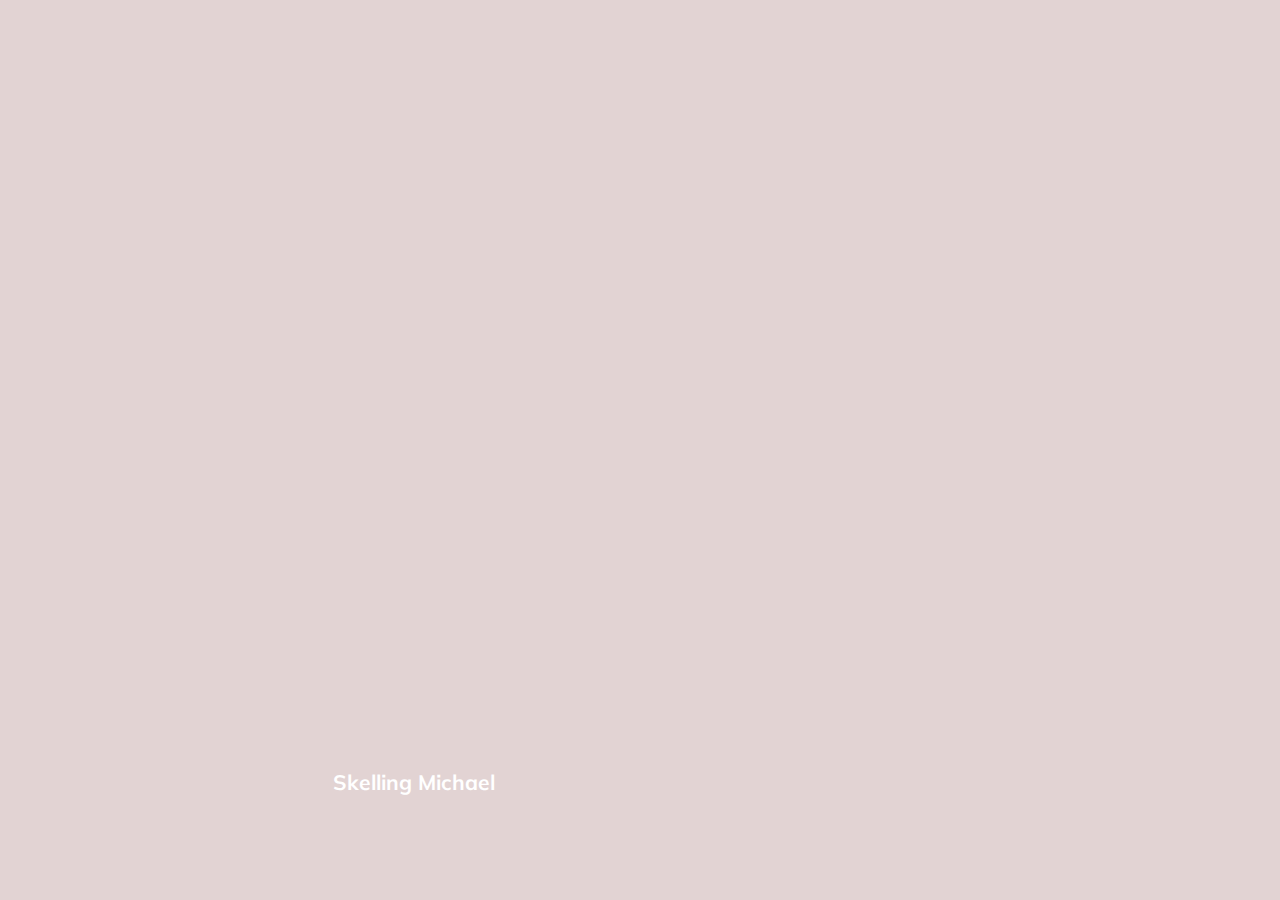
<file: 01-cards-sources/index.html>
<!DOCTYPE html>
<html lang="en">
<head>
  <meta charset="UTF-8" />
  <meta name="viewport" content="width=device-width, initial-scale=1.0" />
  <link rel="stylesheet" href="styles.css" />
  <title>Карточки | Проект 1</title>
</head>
<body>
<div class="container">
  <div
      class="slide"
      style="background-image: url('https://images.unsplash.com/photo-1559128010-7c1ad6e1b6a5?ixid=MnwxMjA3fDB8MHxwaG90by1wYWdlfHx8fGVufDB8fHx8&ixlib=rb-1.2.1&auto=format&fit=crop&w=1652&q=80');"
  >
    <h3>Gulf of Thailand</h3>
  </div>
  <div
      class="slide"
      style="
          background-image: url('https://images.unsplash.com/photo-1553603227-2358aabe821e?ixid=MnwxMjA3fDB8MHxwaG90by1wYWdlfHx8fGVufDB8fHx8&ixlib=rb-1.2.1&auto=format&fit=crop&w=2689&q=80');
        "
  >
    <h3>Chuuk Lagoon</h3>
  </div>
  <div
      class="slide"
      style="
          background-image: url('https://images.unsplash.com/photo-1529686342540-1b43aec0df75?ixid=MnwxMjA3fDB8MHxwaG90by1wYWdlfHx8fGVufDB8fHx8&ixlib=rb-1.2.1&auto=format&fit=crop&w=1650&q=80');
        "
  >
    <h3>Balabac</h3>
  </div>
  <div
      class="slide"
      style="
          background-image: url('https://images.unsplash.com/photo-1502085671122-2d218cd434e6?ixid=MnwxMjA3fDB8MHxwaG90by1wYWdlfHx8fGVufDB8fHx8&ixlib=rb-1.2.1&auto=format&fit=crop&w=1698&q=80');
        "
  >
    <h3>Skelling Michael</h3>
  </div>
  <div
      class="slide"
      style="
          background-image: url('https://images.unsplash.com/photo-1516091877740-fde016699f2c?ixid=MnwxMjA3fDB8MHxwaG90by1wYWdlfHx8fGVufDB8fHx8&ixlib=rb-1.2.1&auto=format&fit=crop&w=1336&q=80');
        "
  >
    <h3>Maldives</h3>
  </div>
</div>

<script src="app.js">

</script>
</body>
</html>
</file>
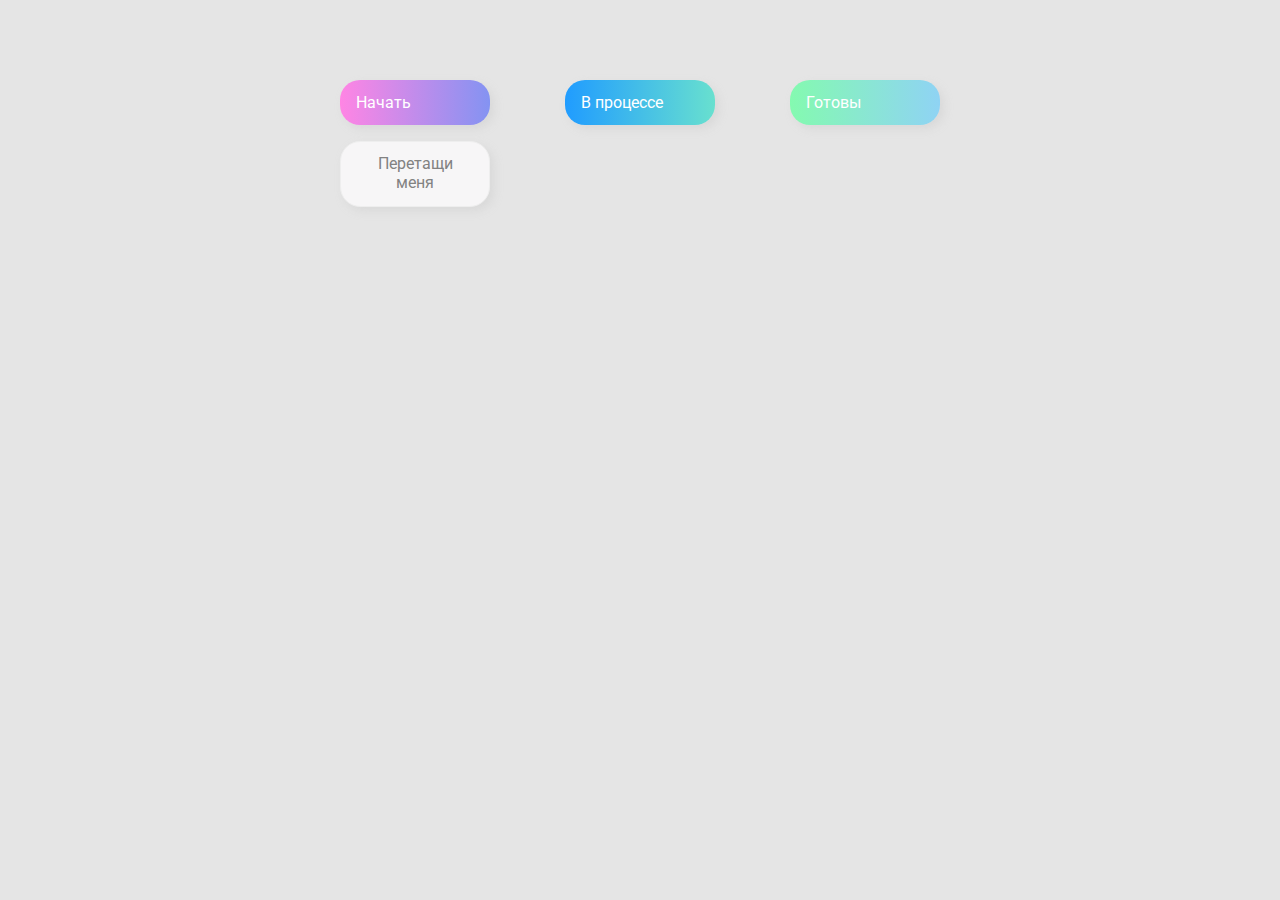
<file: 02-drag-n-drop-sources/index.html>
<!DOCTYPE html>
<html lang="en">
  <head>
    <meta charset="UTF-8" />
    <meta name="viewport" content="width=device-width, initial-scale=1.0" />
    <link rel="stylesheet" href="styles.css" />
    <title>Drag & Drop | Проект 2</title>
  </head>
  <body>
    <div>
      <div class="row">
          <div class="col-header start">Начать</div>
          <div class="col-header progress">В процессе</div>
          <div class="col-header done">Готовы</div>
      </div>

      <div class="row">
        <div class="placeholder place-start">
          <div class="item" draggable="true">Перетащи меня</div>
        </div>
        <div class="placeholder place-progress"></div>
        <div class="placeholder place-ready"></div>
      </div>
      
    </div>
    <script src="app.js"></script>
  </body>
</html>
</file>
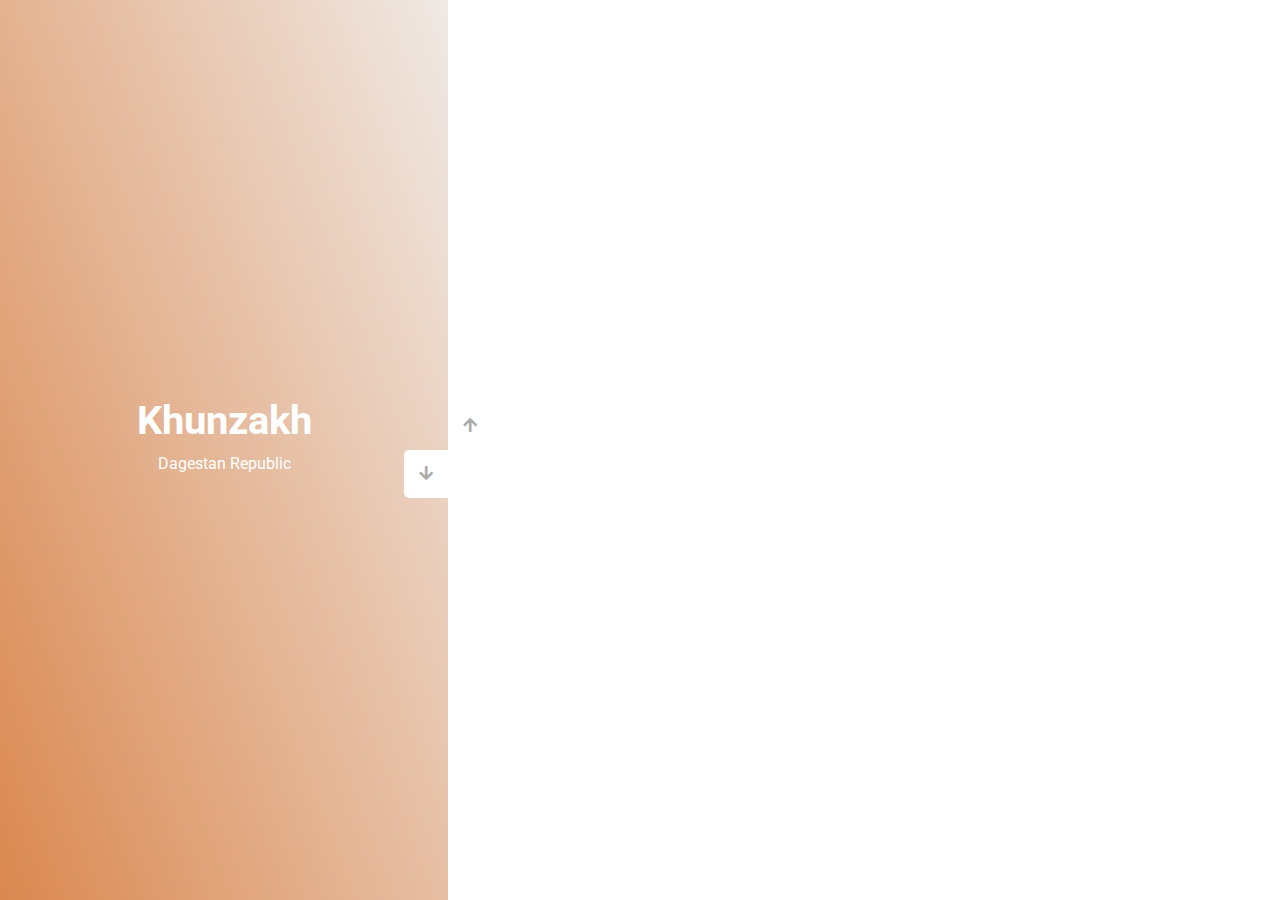
<file: 03-slider-sources/index.html>
<!DOCTYPE html>
<html lang="en">
  <head>
    <meta charset="UTF-8" />
    <meta name="viewport" content="width=device-width, initial-scale=1.0" />
    <link
      rel="stylesheet"
      href="https://cdnjs.cloudflare.com/ajax/libs/font-awesome/5.15.1/css/all.min.css"
    />
    <link rel="stylesheet" href="style.css" />
    <title>Слайдер | Проект 3</title>
  </head>
  <body>
    <div class="container">
      <div class="sidebar">
        <div style="background: linear-gradient(229.99deg, #ffffff -26%, #fd8951 145%);">
          <h1>Kaspiysk</h1>
          <p>Dagestan Republic</p>
        </div>
        <div style="background: linear-gradient(215.32deg, #88b4da -1%, #1f4209 124%);">
          <h1>Gimry</h1>
          <p>Dagestan Republic</p>
        </div>
        <div style="background: linear-gradient(215.32deg, #f6f7fb -1%, #ce9f3b 124%);">
          <h1>Gamsutl</h1>
          <p>Dagestan Republic</p>
        </div>
        <div style="background: linear-gradient(249deg, #f1f1f1 -8%, #d26317 138%);">
          <h1>Khunzakh</h1>
          <p>Dagestan Republic</p>
        </div>
      </div>
      <div class="main-slide">
        <div
          style="
            background-image: url('https://images.unsplash.com/photo-1554197913-f5998d997f42?ixid=MnwxMjA3fDB8MHxwaG90by1wYWdlfHx8fGVufDB8fHx8&ixlib=rb-1.2.1&auto=format&fit=crop&w=1506&q=80');
          "
        ></div>
        <div
          style="
            background-image: url('https://images.unsplash.com/photo-1570614738755-ed5d44865d20?ixid=MnwxMjA3fDB8MHxwaG90by1wYWdlfHx8fGVufDB8fHx8&ixlib=rb-1.2.1&auto=format&fit=crop&w=1500&q=80');
          "
        ></div>
        <div
          style="
            background-image: url('https://images.unsplash.com/photo-1624721305479-33ea25c10d70?ixid=MnwxMjA3fDB8MHxwaG90by1wYWdlfHx8fGVufDB8fHx8&ixlib=rb-1.2.1&auto=format&fit=crop&w=1500&q=80');
          "
        ></div>
        <div
          style="
            background-image: url('https://images.unsplash.com/photo-1609721198187-fd385fbc94d4?ixid=MnwxMjA3fDB8MHxwaG90by1wYWdlfHx8fGVufDB8fHx8&ixlib=rb-1.2.1&auto=format&fit=crop&w=1268&q=80');
          "
        ></div>
      </div>
      <div class="controls">
        <button class="down-button">
          <i class="fas fa-arrow-down"></i>
        </button>
        <button class="up-button">
          <i class="fas fa-arrow-up"></i>
        </button>
      </div>
    </div>
    <script src="app.js"></script>
  </body>
</html>
</file>
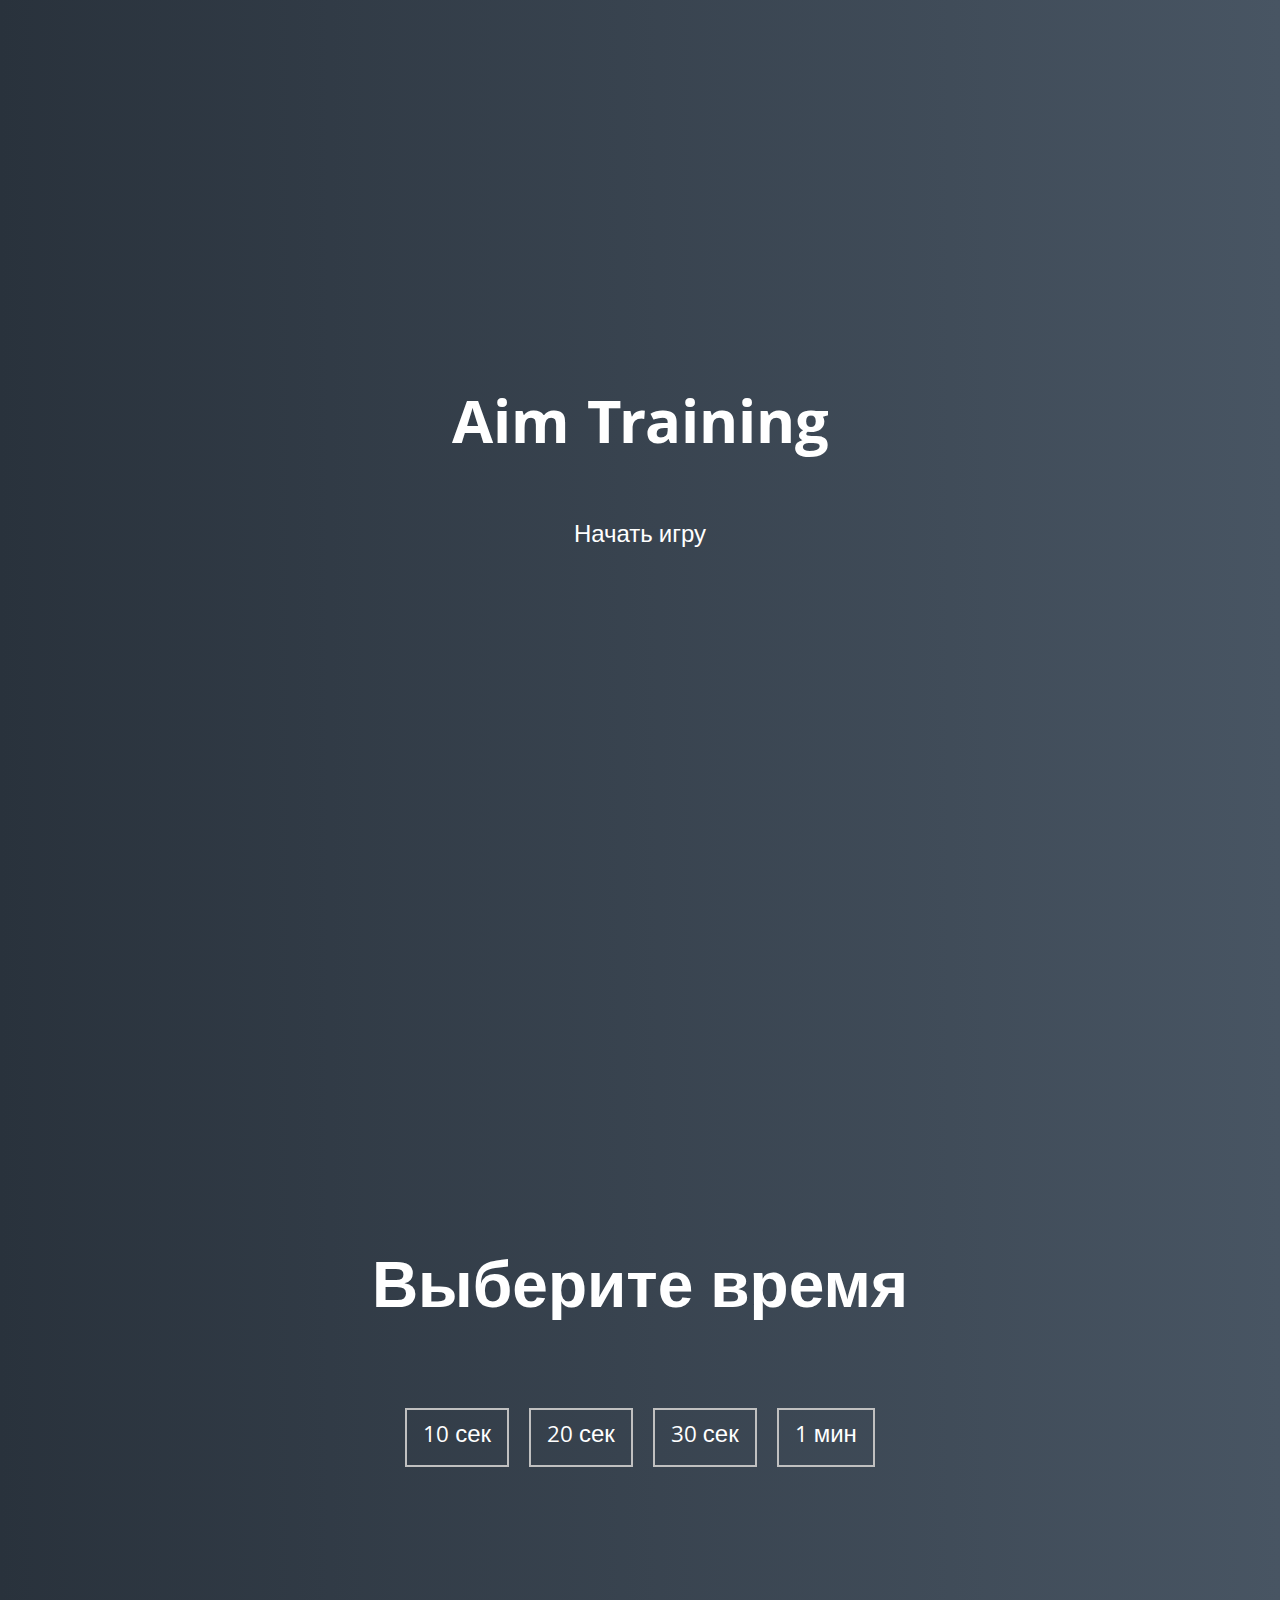
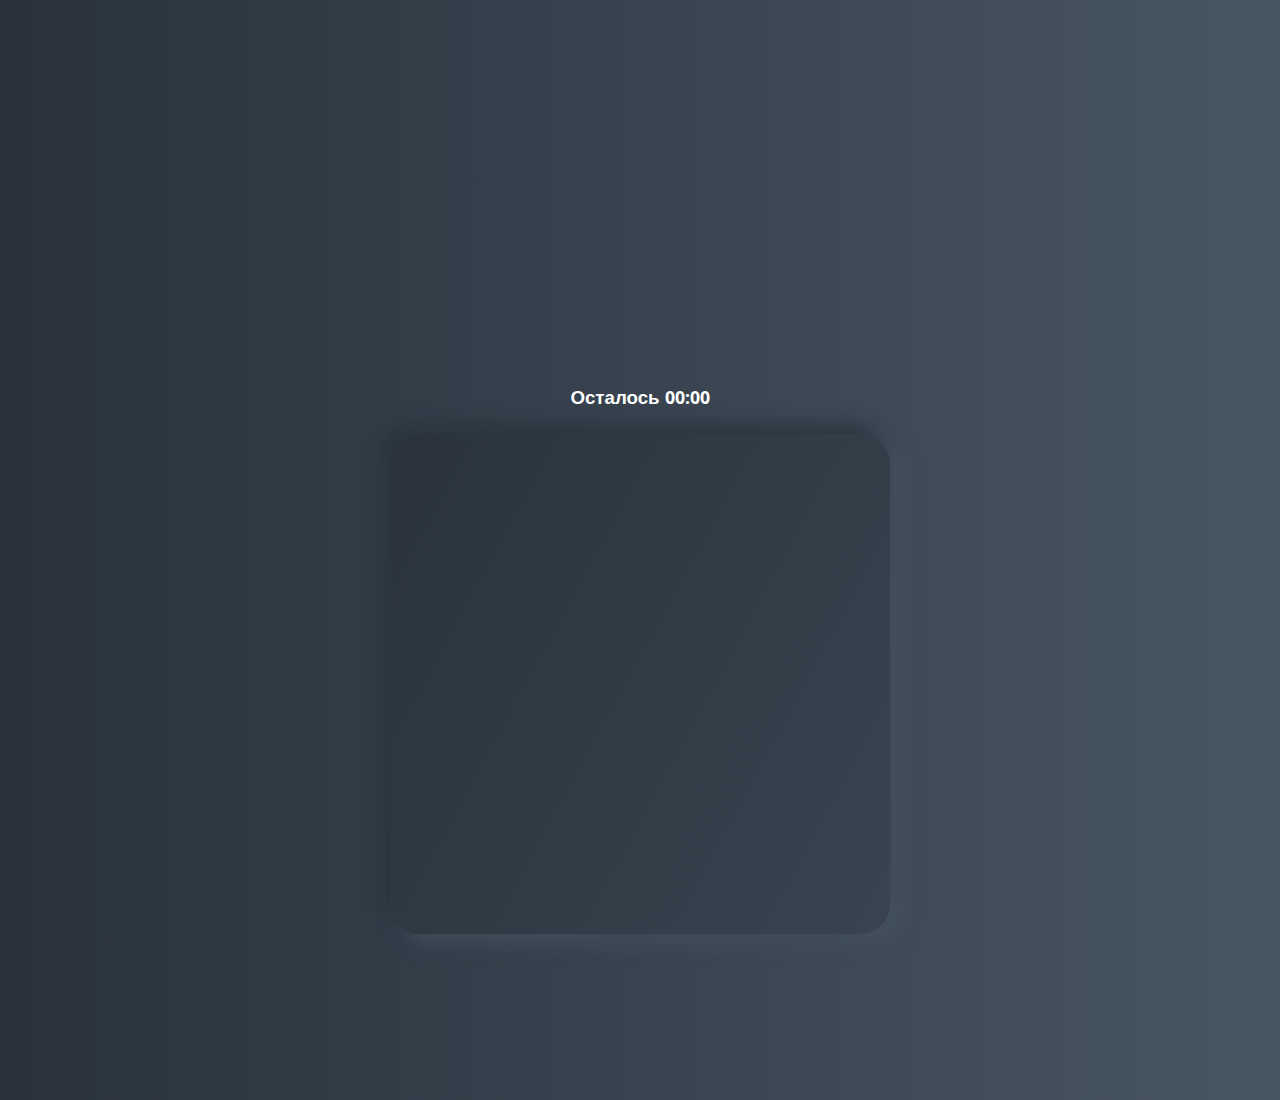
<file: 05-aim-game-sources/index.html>
<!DOCTYPE html>
<html lang="en">
  <head>
    <meta charset="UTF-8" />
    <meta name="viewport" content="width=device-width, initial-scale=1.0" />
    <link rel="stylesheet" href="styles.css" />
    <title>Aim Training | Проект 5</title>
  </head>
  <body>
    <div class="screen">
      <h1>Aim Training</h1>
      <a href="#" id="start" class="start">Начать игру</a>
    </div>

    <div class="screen">
      <h1>Выберите время</h1>
      <ul class="time-list" id="time-list">
        <li>
          <button class="time-btn" data-time="10">
            10 сек
          </button>
        </li>
        <li>
          <button class="time-btn" data-time="20">
            20 сек
          </button>
        </li>
        <li>
          <button class="time-btn" data-time="30">
            30 сек
          </button>
        </li>
        <li>
          <button class="time-btn" data-time="60">
            1 мин
          </button>
        </li>
      </ul>
    </div>

    <div class="screen">
      <h3>Осталось <span id="time">00:00</span></h3>
      <div class="board" id="board"></div>
    </div>
    <script src="app.js"></script>
  </body>
</html>
</file>
<file: 01-cards-sources/styles.css>
@import url('https://fonts.googleapis.com/css?family=Muli&display=swap'); 

* {
  box-sizing: border-box;
}

body {
  font-family: 'Muli', sans-serif;
  overflow: hidden;
  margin: 0;
  background: #ab7f7f57;
  height: 100vh;
  display: flex;
  justify-content: center;
  align-items: center;
}

.container {
  width: 100%;
  display: flex;
  padding: 0 17px;
}

.slide {
  height: 80vh;
  border-radius: 20px;
  margin: 7px;
  cursor: pointer;
  color: #fff;
  flex: 1;
  background-size: cover;
  background-position: center;
  background-repeat: no-repeat;
  position: relative;
  transition: all 500ms ease;
}

.slide h3 {
  position: absolute;
  font-size: 21px;
  bottom: 15px;
  left: 15px;
  margin: 0;
  opacity: 0;
}

.slide.active {
  flex: 10;
}

.slide.active h3{
  opacity: 1;
  transition: opacity 0.3s ease 0.5s;
}
</file>
<file: 02-drag-n-drop-sources/styles.css>
@import url('https://fonts.googleapis.com/css?family=Roboto&display=swap');

* {
  box-sizing: border-box;
}

body {
  font-family: 'Roboto', sans-serif;
  background-color: #e5e5e5;
  display: flex;
  padding-top: 5rem;
  justify-content: center;
  overflow: hidden;
  margin: 0;
}

.row {
  display: flex;
  width: 600px;
  justify-content: space-between;
  margin-bottom: 1rem;
}

.col-header {
  width: 150px;
  box-shadow: 4px 4px 9px rgba(198, 198, 198, 0.36);
  border-radius: 20px;
  padding: 0.8rem 1rem;
  color: #fff;
}

.item {
  width: 150px;
  height: 66px;
  border: 1px solid #eee;
  box-shadow: 4px 4px 9px rgba(198, 198, 198, 0.36);
  border-radius: 20px;
  background: #f7f6f7;
  padding: 0.8rem 1rem;
  color: #828282;
  text-align: center;
  cursor: grab;
}

.item:active {
  cursor: grabbing;
}

.placeholder {
  width: 150px;
  height: 66px;
  position: relative;
}

.start {
  background: linear-gradient(90deg, #ff85e4 0%, #229efd 179.25%);
}

.progress {
  background: linear-gradient(90deg, #209cff 0%, #68e0cf 100%);
}

.done {
  background: linear-gradient(90deg, #84fab0 0%, #8fd3f4 100%);
}

.hold {
  position:absolute;
  top: 0;
  left: 0;
  transform: rotate(15deg);
  background: #e6dae666;
}

.hide {
  display: none;
}

.hovered {
  /* position: relative; */
  /* border-top: 2px solid blue; */
  border-top: 3px solid skyblue;
  border-image: linear-gradient(90deg, #209cff 0%, #68e0cf 100%);
  border-image-slice: 1;
  transition: all 100ms ease;
}

/* .hovered-start {
  border-top: 4px solid skyblue;
  border-image: linear-gradient(90deg, #ff85e4 0%, #229efd 179.25%);
  border-image-slice: 1;
  transition: all 150ms ease;
}

.hovered-progress {
  border-top: 4px solid skyblue;
  border-image: linear-gradient(90deg, #209cff 0%, #68e0cf 100%);
  border-image-slice: 1;
  transition: all 150ms ease;
}

.hovered-ready {
  border-top: 4px solid skyblue;
  border-image: linear-gradient(90deg, #84fab0 0%, #8fd3f4 100%);
  border-image-slice: 1;
  transition: all 150ms ease;
} */
</file>
<file: 03-slider-sources/style.css>
@import url('https://fonts.googleapis.com/css?family=Roboto&display=swap');

* {
  box-sizing: border-box;
  margin: 0;
  padding: 0;
}

body {
  font-family: 'Roboto', sans-serif;
  height: 100vh;
}

.container {
  position: relative;
  overflow: hidden;
  width: 100vw;
  height: 100vh;
}

.sidebar {
  height: 100%;
  width: 35%;
  position: absolute;
  top: 0;
  left: 0;
  transition: transform 0.5s ease-in-out;
}

.sidebar > div {
  height: 100%;
  width: 100%;
  display: flex;
  flex-direction: column;
  align-items: center;
  justify-content: center;
  color: #fff;
}

.sidebar h1 {
  font-size: 40px;
  margin-bottom: 10px;
  margin-top: -30px;
}

.main-slide {
  height: 100%;
  position: absolute;
  top: 0;
  left: 35%;
  width: 65%;
  transition: transform 0.5s ease-in-out;
}

.main-slide > div {
  background-repeat: no-repeat;
  background-size: cover;
  background-position: center center;
  height: 100%;
  width: 100%;
}

button {
  background-color: #fff;
  border: none;
  color: #aaa;
  cursor: pointer;
  font-size: 16px;
  padding: 15px;
}

button:hover {
  color: #222;
}

button:focus {
  outline: none;
}

.container .controls button {
  position: absolute;
  left: 35%;
  top: 50%;
  z-index: 100;
}

.container .controls .down-button {
  transform: translateX(-100%);
  border-top-left-radius: 5px;
  border-bottom-left-radius: 5px;
}

.container .controls .up-button {
  transform: translateY(-100%);
  border-top-right-radius: 5px;
  border-bottom-right-radius: 5px;
}
</file>
<file: 05-aim-game-sources/styles.css>
@import url('https://fonts.googleapis.com/css?family=Khula&display=swap');

* {
  box-sizing: border-box;
}

body {
  color: #fff;
  font-family: 'Khula', sans-serif;
  height: 100vh;
  overflow: hidden;
  margin: 0;
  text-align: center;
}

a {
  color: #fff;
  text-decoration: none;
}

a:hover {
  color: #16D9E3;
}

.start {
  font-size: 1.5rem;
}

h1 {
  line-height: 1.4;
  font-size: 4rem;
}

.screen {
  display: flex;
  flex-direction: column;
  align-items: center;
  justify-content: center;
  height: 100vh;
  width: 100vw;
  transition: margin 0.5s ease-out;
  background: linear-gradient(90deg, #29323C 0%, #485563 100%);
}

.screen.up {
  margin-top: -100vh;
}

.time-list {
  display: flex;
  flex-wrap: wrap;
  justify-content: center;
  list-style: none;
  padding: 0;
}

.time-list li {
  margin: 10px;
}

.time-btn {
  background-color: transparent;
  border: 2px solid #C0C0C0;
  color: #fff;
  cursor: pointer;
  font-family: inherit;
  padding: .5rem 1rem;
  font-size: 1.5rem;
}

.time-btn:hover {
  border: 2px solid #16D9E3;
  color: #16D9E3;
}

.hide {
  opacity: 0;
}

.primary {
  color: #16D9E3;
}

.board {
  display: flex;
  justify-content: center;
  align-items: center;
  position: relative;
  width: 500px;
  height: 500px;
  background: linear-gradient(118.38deg, #29323C -4.6%, #485563 200.44%);
  box-shadow: -8px -8px 20px #2A333D, 10px 7px 20px #475462;
  border-radius: 30px;
  overflow: hidden;
}

.circle {
  /* background: linear-gradient(90deg, #16D9E3 0%, #30C7EC 47%, #46AEF7 100%); */
  position: absolute;
  border-radius: 50%;
  cursor: pointer;
  /* transition: 1.5s ease; */
}
</file>
